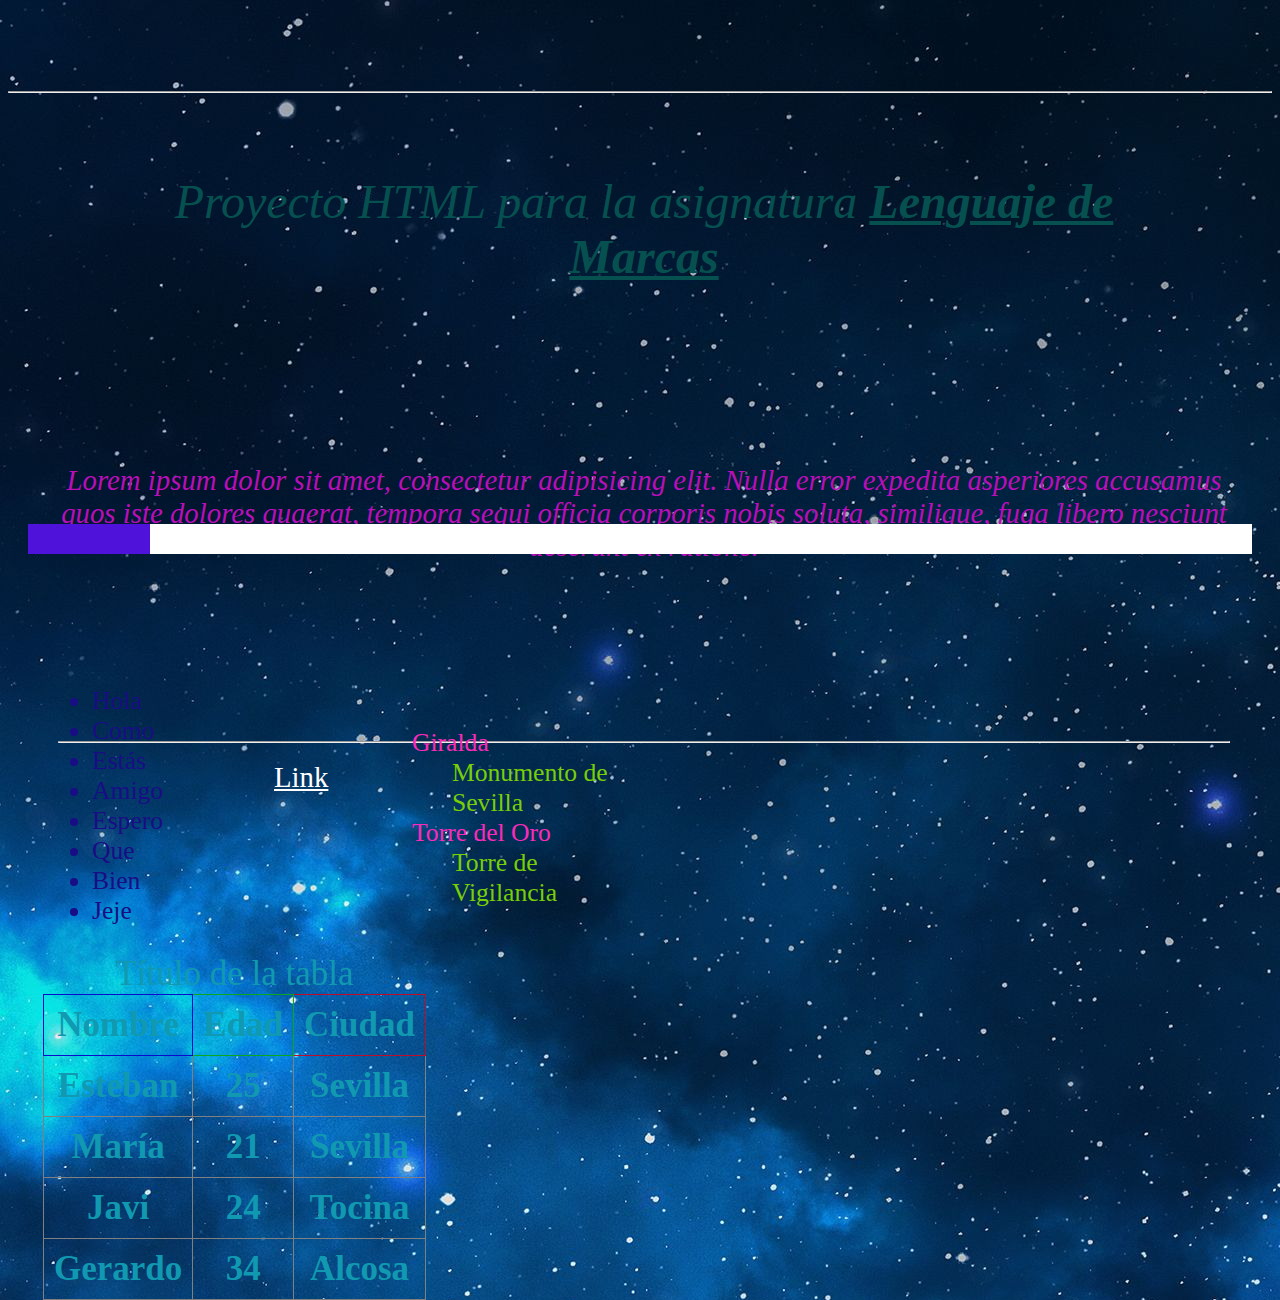
<file: Ejercicios_T1_html/index.html>
<!DOCTYPE html>
<html lang="en">
<head>
	<!--Meta Datos-->
    <meta charset="UTF-8">
	<meta http-equiv="X-UA-Compatible" content="IE=edge,chrome=1" />
	<meta http-equiv="refresh" content="3600" />
	<meta name="apple-mobile-web-app-capable" content="yes" />
	<meta name="viewport"
		content="width=device-width, user-scalable=no, initial-scale=1.0, maximum-scale=1.0, minimum-scale=1.0" />
	<!--Autor, descripción y nombre del proyecto-->
	<meta name="author" content="Shylex#6786, estebanalbarran1996@gmail.com" />
	<meta name="description"
		content="First project (LM CLASS)" />
	<meta name="keywords" content="HTML5, CSS3, JAVASCRIPT, LEARNING, CODING, PROGRAMMER, DEVELOPER" />
	<meta name="copyright" content="Shylex#6786" />
	<meta name="robots" content="index, follow" />
	<!--Enlace CSS y Logo-->
	<link rel="shortcut icon" type="image/png" href="img/logo.png" />
	<link rel="stylesheet" type="text/css" href="style.css" />
	
	<!--Fuentes e imports necesarios para el proyecto-->

    <title>Proyecto HTML</title>
</head>
<body>

	<header>
		<div class="nav">
			<div class ="menu">
				<p id="textolorem"><i>Proyecto HTML para la asignatura <b><u>Lenguaje de Marcas</b></u></p><br/><br/><br/>
				<p id="prueb">Lorem ipsum dolor sit amet, consectetur adipisicing elit. Nulla error expedita asperiores accusamus quos iste dolores quaerat, tempora sequi officia corporis nobis soluta, similique, fuga libero nesciunt deserunt ex ratione.</p></i><br/><br/><br/>
				<a target="_blank" class="linked" href="https://campustudium.com/course/view.php?id=8">Link</a>
				<br/><br/><br/><br/>
				<hr/><br/><br/><br/>
			</div>
			<span>
				<ul class="lista1"> <!--type="none" quitaría los puntos de la lista-->
					<li>Hola</li>
					<li>Como</li>
					<li>Estás</li>
					<li>Amigo</li>
					<li>Espero</li>
					<li>Que</li>
					<li>Bien</li>
					<li>Jeje</li>
				</ul>
				<!--Cuando en una lista, por ejemplo <ol> ponemos start="3"empezamos la lista a partir del número 3-->
			</span><hr/>
			

			<dl class="lista2"> 
				<dt>Giralda</dt>
				<dd id="dd1">Monumento de Sevilla</dd>
				<dt>Torre del Oro</dt>
				<dd id="dd2">Torre de Vigilancia</dd>
			</dl>	
			
			<div class="izq">
				<div id="button-primary"></div>
			</div>

			<div class="der">
				<div id="button-hamburger"></div>
			</div>

		</div>
	</header>
	
	<article>
		<div class="article-right">
			<div id="myProgress">
				<div id="myBar"></div>
			</div>
		</div>
	</article>

	<article>
		<table class="tablita-cute" width="20%" border="1" style="border-collapse: collapse "cellpadding="10px">
			<caption>Título de la tabla</caption>
			<thead>
				<tr>
					<th class="name-table">Nombre</th>	
					<th class="age-table">Edad</th>
					<th class="location-table">Ciudad</th>
				</tr>
				<tr>
					<th>Esteban</th>	
					<th>25</th>
					<th>Sevilla</th>
				</tr>
				<tr>
					<th>María</th>	
					<th>21</th>
					<th>Sevilla</th>
				</tr>
				<tr>
					<th>Javi</th>	
					<th>24</th>
					<th>Tocina</th>
				</tr>
				<tr>
					<th>Gerardo</th>	
					<th>34</th>
					<th>Alcosa</th>
				</tr>

			</thead>
		</table>
	</article>
	<footer>
		<div class="copyright">

		</div>

		<div class="links">

		</div>

		<div class="politics">
			
		</div>


	</footer>
	<script src="main.js"></script>
</body>


</html>
</file>
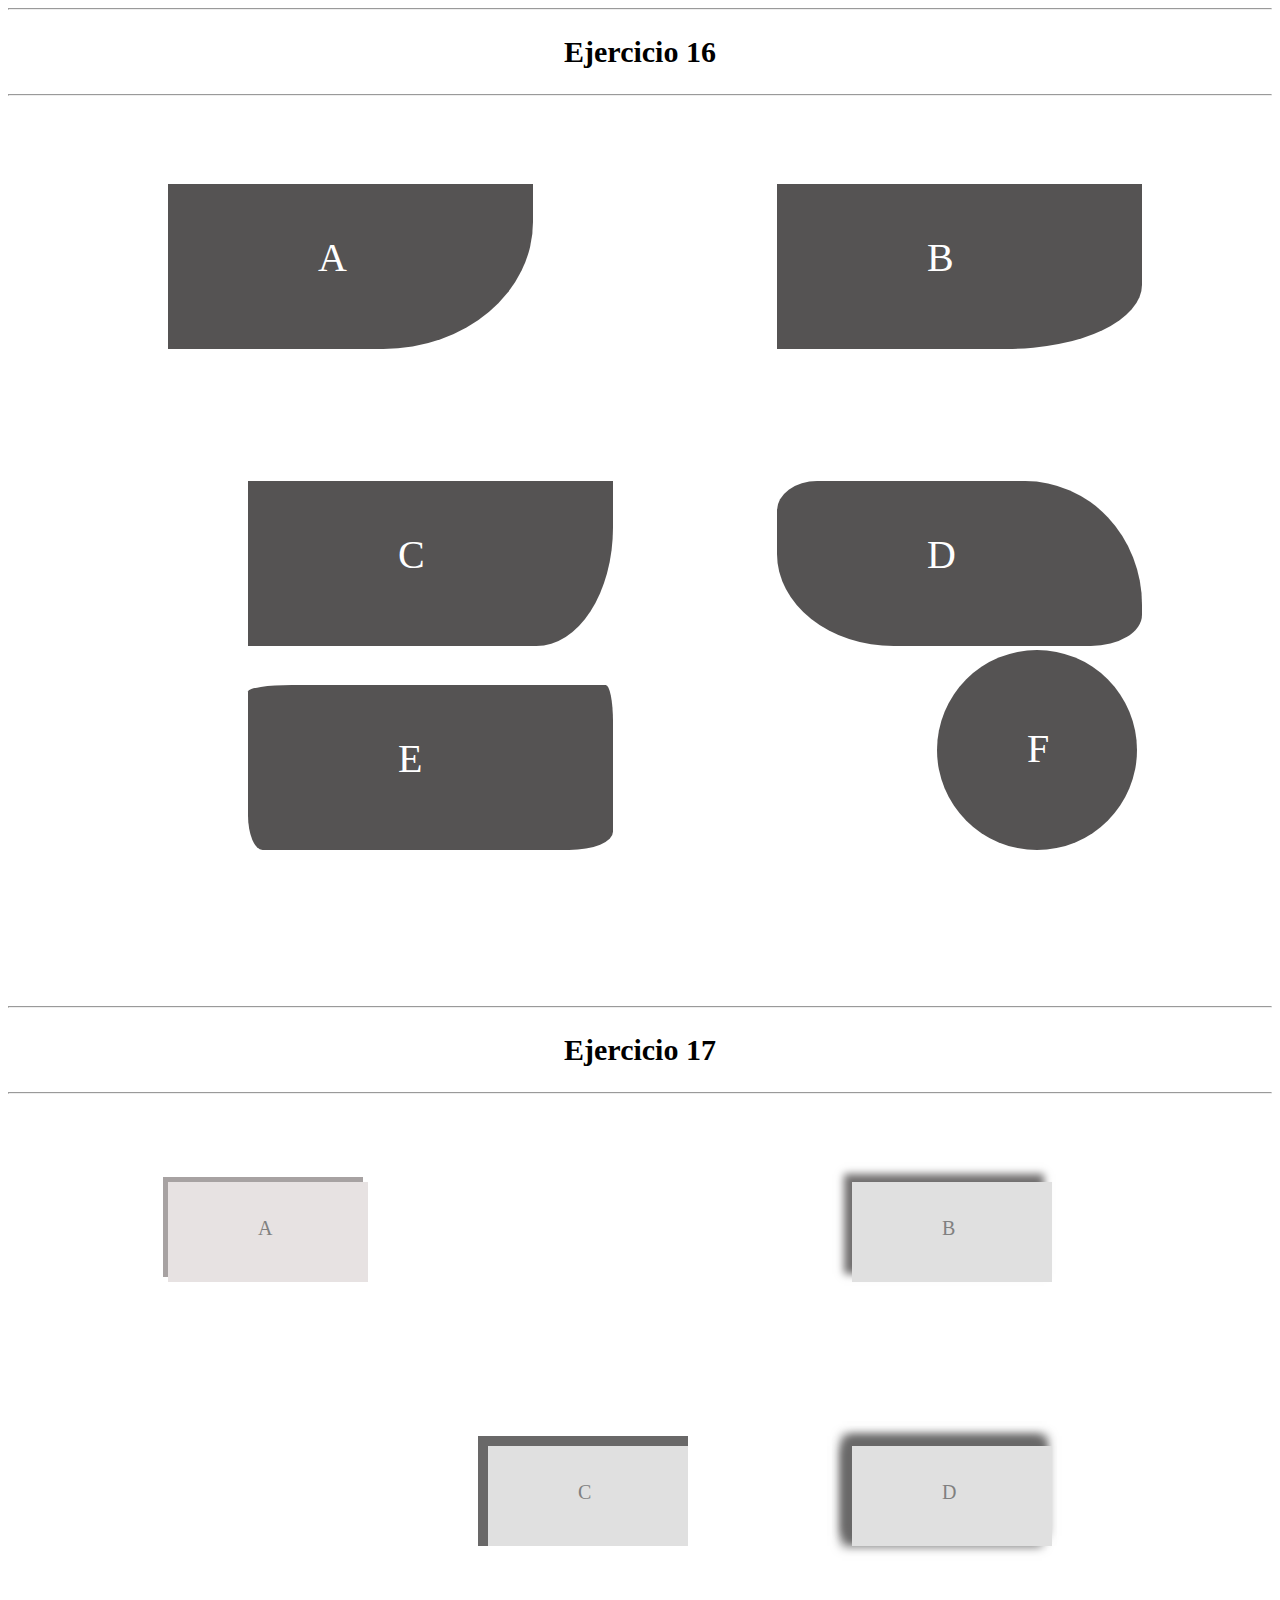
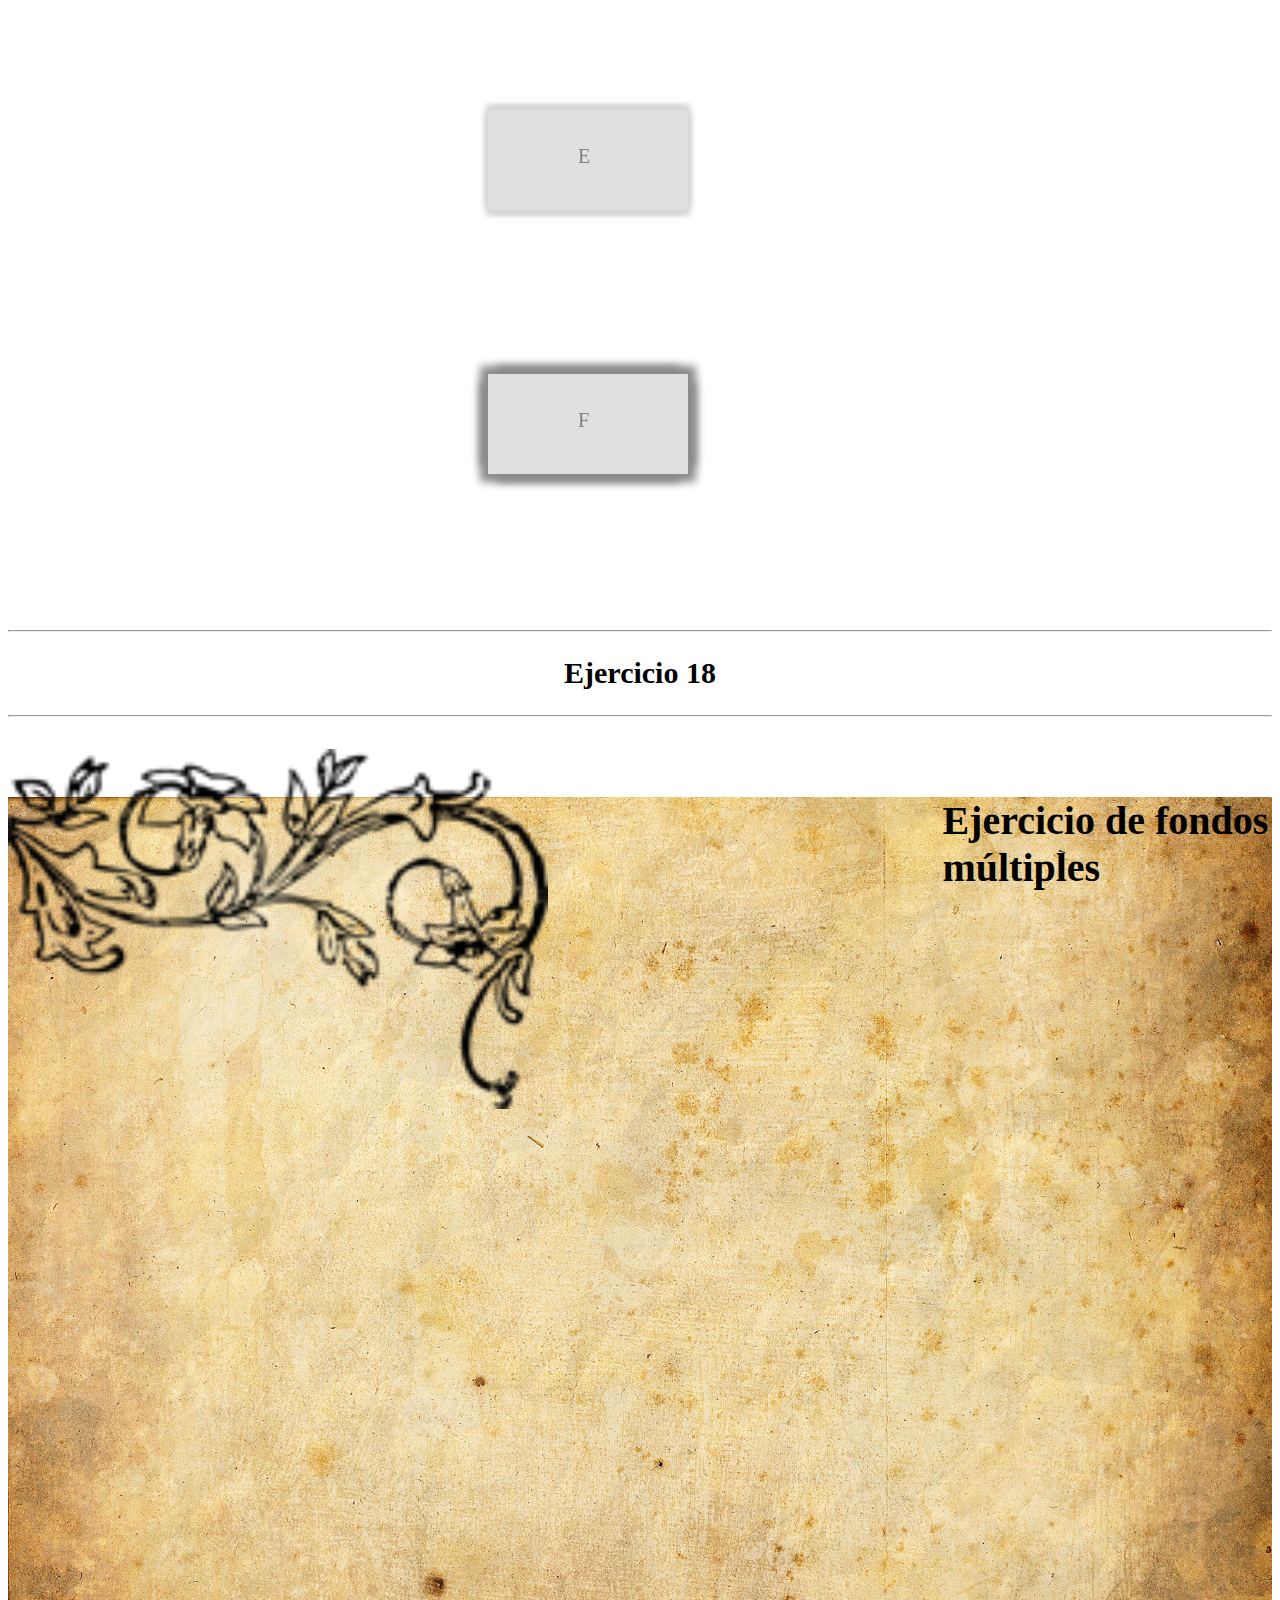
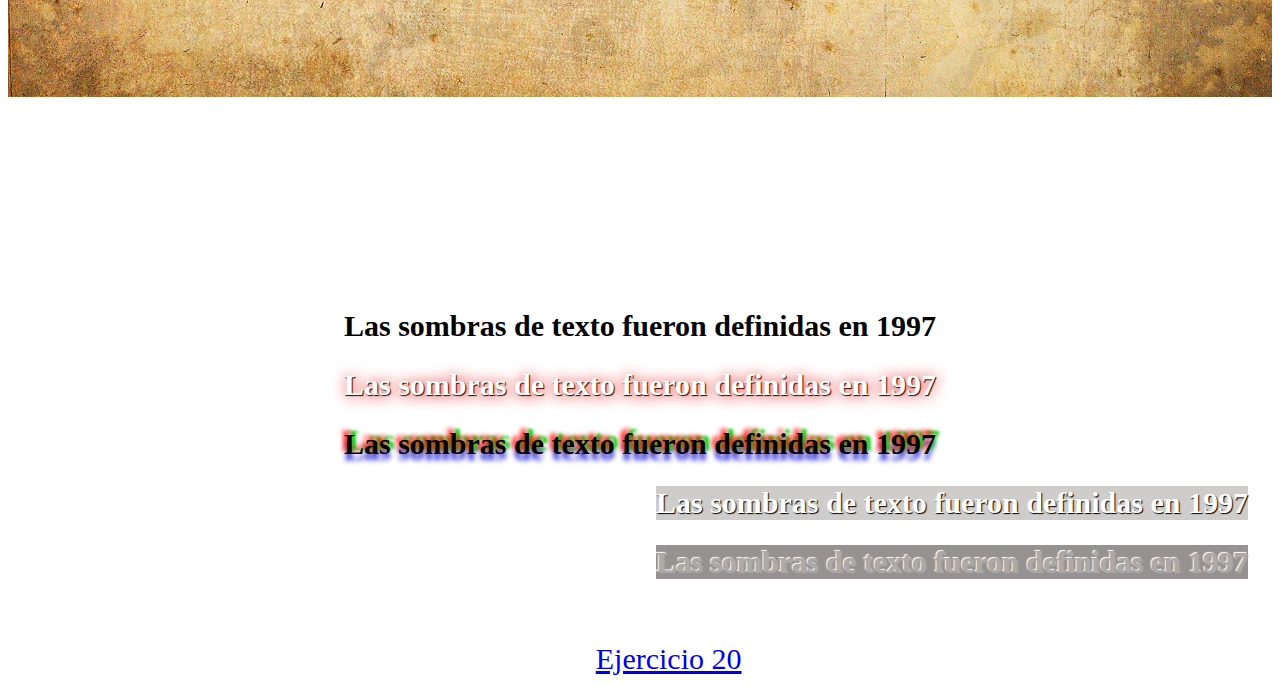
<file: Ejercicios_T3_16-20/index.html>
<!DOCTYPE html>
<html lang="en">
<head>
	<!--Standart Unicode & Device Scale-->
	<meta charset="UTF-8">
	<meta http-equiv="X-UA-Compatible" content="IE=edge">
	<meta name="viewport" content="width=device-width, initial-scale=1.0">
	<!--Title, Author, Description, Favicon-->
	<title>Ejercicios T3 -  Esteban Albarrán</title>
	<meta name="author" content="Esteban Albarrán Tirado"/>
	<meta name="description" content="#">
	<link rel="shortcut icon" type="image/png" href="">
	<!--CSS stylesheets-->
	<link rel="stylesheet" type="text/css" href="./css/style.css"/>
</head>

<body>
	<hr>
	<!--EJERCICIO 16 -->
	<h2>Ejercicio 16</h2>
	<hr>

    <div class="letra-a">
		<p>A</p>
	</div>

	<div class="letra-b">
		<p>B</p>
	</div>

	<div class="letra-c">
		<p>C</p>
	</div>

	<div class="letra-d">
		<p>D</p>
	</div>

	<div class="letra-e">
		<p>E</p>
	</div>

	<div class="letra-f">
		<p>F</p>
	</div>

	<br><br><br><br><br><br><br><br><br>
	<hr>
	<!--EJERCICIO 17 -->
	<h2>Ejercicio 17</h2>
	<hr>

	<div class="cuadrado-a">
		<p>A</p>
	</div>

	<div class="cuadrado-b">
		<p>B</p>
	</div>

	<div class="cuadrado-c">
		<p>C</p>
	</div>

	<div class="cuadrado-d">
		<p>D</p>
	</div>

	<div class="cuadrado-e">
		<p>E</p>
	</div>

	<div class="cuadrado-f">
		<p>F</p>
	</div>

	<br><br><br><br><br><br><br><br><br>
	<hr>
	<!--EJERCICIO 18 -->
	<h2>Ejercicio 18</h2>
	<hr>
	<br><br><br><br>
	<div class="contenedor-imagenes">
		<div><b>Ejercicio de fondos múltiples</b></div>
		<img class="background-base" src="media/old_paper.jpg">
		<img class="superposicion-lazo" src="media/ribbon.png">
		<img class="hojas-superiores" src="media/decoration.png">
	</div>

	<div class="espaciado"></div>
	<!--EJERCICIO 19 -->
	<h2>Las sombras de texto fueron definidas en 1997</h2>
	<h2 class="rojito">Las sombras de texto fueron definidas en 1997</h2>
	<h2 class="negrito">Las sombras de texto fueron definidas en 1997</h2>
	<div class="blanquito-bg"><h2 class="blanquito">Las sombras de texto fueron definidas en 1997</h2></div>
	<div class="grisecito-bg"><h2 class="grisecito">Las sombras de texto fueron definidas en 1997</h2></div>
	
	<div class="espaciado-enlace"><a class="enlace-20" href="tabla.html">Ejercicio 20</a></div>
</body>
</html>
</file>
<file: Ejercicios_T1_html/style.css>
html{
    box-sizing: border-box;
    height: 100%;
}

*,
*::before,
*::after{
    box-sizing: inherit;
}



body {
    
    background: url(img/bg-image.png);
    background-repeat: no-repeat;
    background-size: auto;
    
    align-items: center;
    /*background: linear-gradient(320deg, #eb92be, #ffef78, #63c9b4);*/
}

#textolorem{
    color: rgb(6, 80, 80);
    font-size: 3em;
    text-align: center;
    padding: 50px;

}

.menu{
    padding: 50px;
    justify-content: center;
    align-items: center;
    position: absolute;
}


#prueb{
    color: rgb(185, 14, 185);
    text-align: center;
    font-size: 1.8em;
    text-shadow: 3px;
    box-shadow: 2px;
}

.linked{
    color: #ffffff;
    /*padding-left: 25em;*/
    /*1/16 px to em*/
    font-size: 1.5em;
    justify-content: center;
    align-items: center;
    position: relative;
    font-size: 1.8em;
    top: 4em;
    left: 7.5em;
}

.lista1{
    position: relative;
    justify-content: flex;
    font-size: 1.6em;
    align-items: center;
    padding: 20px;
    border: 5px;
    height: 1em;
    width: 1em;
    color: #190d85;
    top: 25em;
    left: 2.5em;
}

.lista2{
    justify-content: flex;
    justify-items: auto;
    position: relative;
    justify-content: flex;
    font-size: 1.6em;
    align-items: center;
    padding: 20px;
    border: 5px;
    height: 1em;
    width: 10em;
    color: #fb2aba;
    top: 23em;
    left: 15em;
}

#dd1, #dd2 {
    color:rgb(120, 206, 7);
}

#myProgress {
    width: 100%;
    background-color: #ffffff;
}

#myBar {
    width: 10%;
    height: 30px;
    background-color: rgb(78, 18, 218);
    color: #ffffff;
    text-align: center;
    line-height: 30px;
}

.article-right{
    position: relative;
    padding: 20px;
    color: #fb2aba;
    top: 20em;
}

.tablita-cute{
    font-size: 35px;
    color: rgb(17, 153, 177);
    position: relative;
    top: 20em;
    left: 1em;
    padding: 10px;
}

.name-table{
    border-color: rgb(11, 11, 204);
}

.age-table{
    border-color: rgb(10, 167, 31);
}

.location-table{
    border-color: rgb(190, 12, 42);
}
</file>
<file: Ejercicios_T3_16-20/css/style.css>
/* EJERCICIO 16 */

h2{
    display: flex;
    justify-content: center;
    font-size: 30px;
}

/* LETRA A*/

.letra-a 
{
    margin-top: 5em;
    display: inline-block;
    margin-left: 10em;
    background-color: rgb(85, 83, 83);
    color: #ffffff;
    width: 365px;
    height: 165px;
    border-radius: 71% 0% 41% 0% / 0% 0% 77% 10%; 
}

.letra-a p
{
    font-size: 40px;
    position: absolute;
    margin-left: 150px;
    margin-top: 50px;
}

/* LETRA B*/

.letra-b 
{
    margin-left: 15em;
    display: inline-block;
    background-color: rgb(85, 83, 83);
    color: #ffffff;
    width: 365px;
    height: 165px;
    border-radius: 71% 0% 37% 0% / 0% 0% 39% 10%; 
}

.letra-b p
{
    font-size: 40px;
    position: absolute;
    margin-left: 150px;
    margin-top: 50px;
}

/* LETRA C*/

.letra-c
{
    margin-left: 15em;
    display: inline-block;
    background-color: rgb(85, 83, 83);
    color: #ffffff;
    width: 365px;
    height: 165px;
    border-radius: 71% 0% 21% 0% / 0% 0% 72% 10%; 
}

.letra-c p
{
    font-size: 40px;
    position: absolute;
    margin-left: 150px;
    margin-top: 50px;
}

/* LETRA D*/

.letra-d
{
    margin-top: 8em;
    margin-left: 10em;
    display: inline-block;
    background-color: rgb(85, 83, 83);
    color: #ffffff;
    width: 365px;
    height: 165px;
    border-radius: 11% 32% 14% 32% / 18% 75% 19% 56%; 
}

.letra-d p
{
    font-size: 40px;
    position: absolute;
    margin-left: 150px;
    margin-top: 50px;
}

/* LETRA E*/

.letra-e
{
    display: inline-block;
    margin-left: 15em;
    background-color: rgb(85, 83, 83);
    color: #ffffff;
    width: 365px;
    height: 165px;
    border-radius: 12% 2% 12% 4% / 4% 22% 11% 21%; 
}

.letra-e p
{
    font-size: 40px;
    position: absolute;
    margin-left: 150px;
    margin-top: 50px;
}

/* LETRA F*/

.letra-f
{
    display: inline-block;
    margin-left: 20em;
    background-color: rgb(85, 83, 83);
    color: #ffffff;
    width: 200px;
    height: 200px;
    border-radius: 100%; 
}

.letra-f p
{
    font-size: 40px;
    position: absolute;
    margin-left: 90px;
    margin-top: 75px;
}

/* EJERCICIO 17*/

/* CUADRADO A */

.cuadrado-a {
    display: inline-block;
    margin-top: 5em;
    margin-left: 10em;
    width: 200px;
    height: 100px;
    background-color: gray;
    border-radius: 0px;
    background: #e7e2e2;
    box-shadow: -5px -5px 0px #a7a2a2,
                -5px -5px 0px #e6e3e3;
}

.cuadrado-a p
{
    font-size: 20px;
    position: absolute;
    margin-left: 90px;
    margin-top: 35px;
    color: gray;
}

/* CUADRADO B */

.cuadrado-b {
    display: inline-block;
    margin-top: 5em;
    margin-left: 30em;
    width: 200px;
    height: 100px;
    background-color: gray;
    border-radius: 0px;
    background: #e0e0e0;
    box-shadow: -8px -8px 8px #706e6e;
}

.cuadrado-b p {
    font-size: 20px;
    position: absolute;
    margin-left: 90px;
    margin-top: 35px;
    color: gray;
}

/* CUADRADO C */

.cuadrado-c {
    display: inline-block;
    margin-top: 5em;
    margin-left: 30em;
    width: 200px;
    height: 100px;
    background-color: gray;
    border-radius: 0px;
    background: #e0e0e0;
    box-shadow: -10px -10px 0px #696868, /* horizontal superior */
                -10px 0px 0px #696868, /* horizontal izquierda */
                0px -10px 0px #696868; /*vertical derecha */

}

.cuadrado-c p {
    font-size: 20px;
    position: absolute;
    margin-left: 90px;
    margin-top: 35px;
    color: gray;
}

/* CUADRADO D */

.cuadrado-d {
    display: inline-block;
    margin-top: 10em;
    margin-left: 10em;
    width: 200px;
    height: 100px;
    background-color: gray;
    border-radius: 0px;
    background: #e0e0e0;
    box-shadow: -10px -10px 10px #696868, 
                -10px 0px 10px #696868, 
                -5px -10px 10px #696868; 

}

.cuadrado-d p {
    font-size: 20px;
    position: absolute;
    margin-left: 90px;
    margin-top: 35px;
    color: gray;
}

/* CUADRADO E */

.cuadrado-e {
    display: inline-block;
    margin-top: 10em;
    margin-left: 30em;
    width: 200px;
    height: 100px;
    background-color: gray;
    border-radius: 0px;
    background: #e0e0e0;
    box-shadow: 3px 5px 5px #d8d6d6,
                -3px -5px 5px #d8d6d6,
                -3px 5px 5px #d8d6d6,
                3px -5px 5px #d8d6d6;

}

.cuadrado-e p {
    font-size: 20px;
    position: absolute;
    margin-left: 90px;
    margin-top: 35px;
    color: gray;
}

/* CUADRADO F */

.cuadrado-f {
    display: inline-block;
    margin-top: 10em;
    margin-left: 30em;
    width: 200px;
    height: 100px;
    background-color: gray;
    border-radius: 0px;
    background: #e0e0e0;
    box-shadow: 8px 8px 8px #8d8c8c,
                -8px -8px 8px #8d8c8c,
                -8px 8px 8px #8d8c8c,
                8px -8px 8px #8d8c8c;

}

.cuadrado-f p {
    font-size: 20px;
    position: absolute;
    margin-left: 90px;
    margin-top: 35px;
    color: gray;
}

/* EJERCICIO 18 */

.contenedor-imagenes div {
    position: absolute;
    display: flex;
    color: #000;
    font-size: 40px;
    display: inline-block;
    margin-left: 73%;
}

.background-base 
{
    display: flex;
    width: 100%;
    height: 100vh;
    justify-content: center;
    align-items: center;
    overflow: hidden;
}

.superposicion-lazo
{
    display: flex; 
    height: 60vh;
    width: 30vh;
    margin-left: 100em;
    margin-top: -35em;
}

.hojas-superiores {
    display: flex; 
    height: 40vh;
    width: 60vh;
    margin-top: -58em;
}

/* Espaciado */

.espaciado {
    margin-top: 50em;
}

/* EJERCICIO 19 */

.rojito {
    color: #fff;
    text-shadow: 1px 1px 15px rgb(223, 9, 9),
                1px 1px 1px #000;
}

.negrito {
    color: #000;
    text-shadow: -3px -4px 5px red,
                4px -4px 3px rgb(18, 212, 18),
                0px 6px 5px rgb(28, 28, 209);
}

.blanquito-bg{
    background-color: rgb(207, 204, 204);
    width: fit-content;
    margin-left: 40.5em;
}

.blanquito {
    color: #fff;
    text-shadow: 1px 1px 1px #000;
}

.grisecito-bg{
    background-color: rgb(150, 146, 146);
    width: fit-content;
    margin-left: 40.5em;
}

.grisecito {
    color: rgb(173, 169, 169);
    text-shadow: 1px 1px 1px rgb(173, 169, 169),
                -1px -1px 1px #fff;
}

.espaciado-enlace{
    margin-top: 5%;
    margin-left: 46.5%;
}

.enlace-20{
    font-size: 30px;
}

/*  EJERCICIO 20 */

.espacio-enla{
    margin-top: 1%;
    margin-left: 48%;
}

.enlace20{
    font-size: 25px;
}


.modulo{
    width: 50%;
    height: 20em;
    background-color: rgb(177, 169, 169);
    margin-left: 25%;
    display: flex;
}

.site-name{
    display: flex;
    font-size: 30px;
    margin-top: 1px;
}

.links{
    width: 20%;
    height: 17%;
    background-color: rgb(20, 230, 20);
    margin-left: -8.1em;
    margin-top: 5em;
}

.links a {
    display: block;
}

.main{
    background-color: rgb(245, 245, 35);
    height: 75%;
    width: 50%;
    margin-top: 8.4%;
    margin-left: 3%;
    display: block;
}

.main h3 {
    margin-top: 1%;
    font-size: 22px;
}

.lorem-main {
    display: block;
}

.imagen-hojas {
    display: block;
    width: 150px;
    height: 390px;
    margin-top: -20em;
    margin-left: 20em;
}

.related{
    width: 22%;
    height: 45%;
    background-color: rgb(121, 117, 117);
    margin-top: 5em;
    margin-left: 4em;
}

.title-related {
    display: flex;
    font-size: 20px;
    margin-top: 1px;
}
.f{
    color:  rgb(177, 169, 169);
    font-size: 1px;
}
</file>
